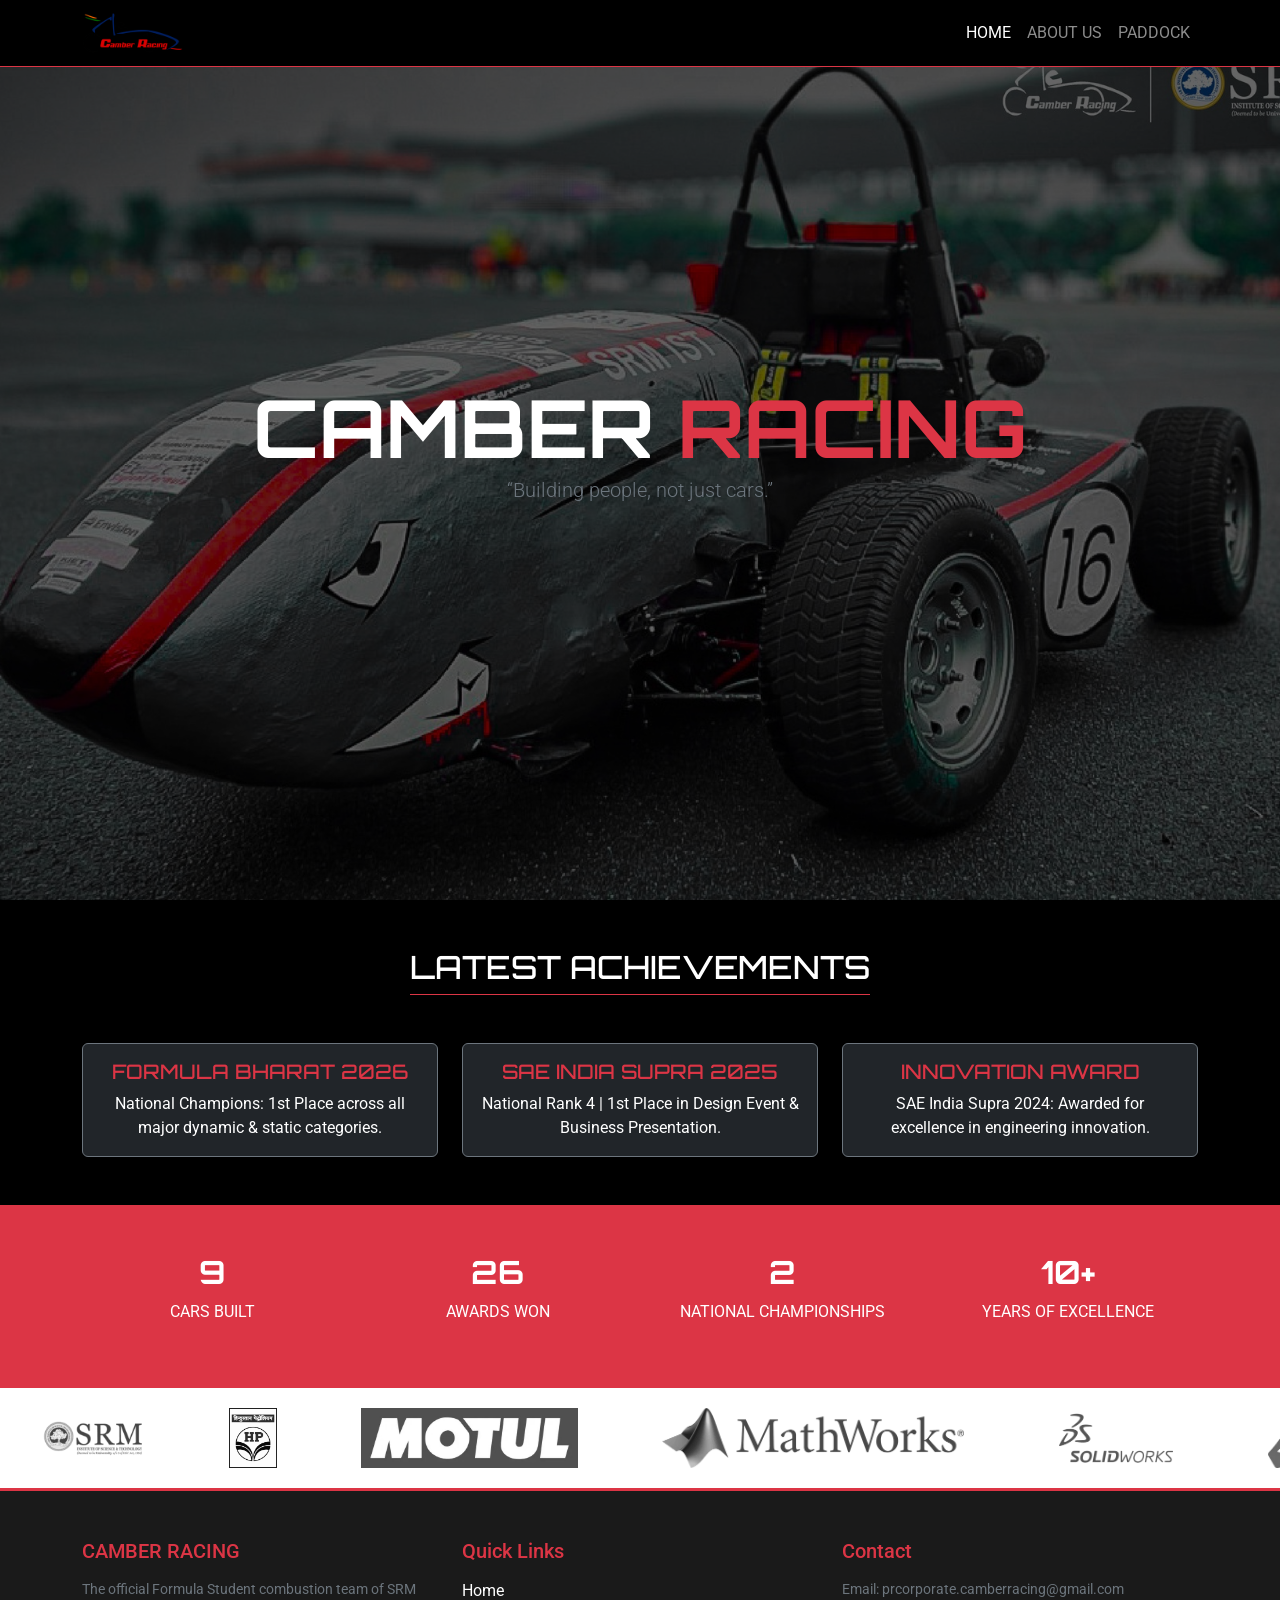
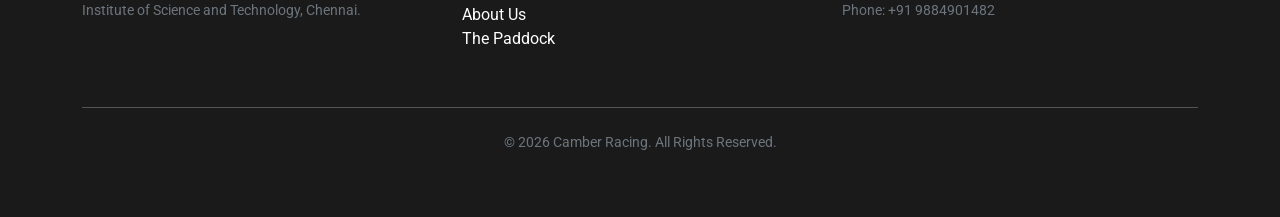
<file: index.html>
<!DOCTYPE html>
<html lang="en">
<head>
    <meta charset="UTF-8">
    <meta name="viewport" content="width=device-width, initial-scale=1.0">
    <title>Home | Camber Racing</title>
    <link href="https://cdn.jsdelivr.net/npm/bootstrap@5.3.2/dist/css/bootstrap.min.css" rel="stylesheet">
    <link href="https://fonts.googleapis.com/css2?family=Orbitron:wght@400;700&family=Roboto:wght@300;400;700&display=swap" rel="stylesheet">
    <link href=".\css\style.css" rel="stylesheet">
</head>
<body>
    <nav class="navbar navbar-expand-lg navbar-dark bg-black fixed-top border-bottom border-danger">
        <div class="container">
            <a class="navbar-brand" href="index.html">
                <img src=".\images\logo.png" alt="Camber Logo" height="40"> </a>
            <button class="navbar-toggler" type="button" data-bs-toggle="collapse" data-bs-target="#navbarNav">
                <span class="navbar-toggler-icon"></span>
            </button>
            <div class="collapse navbar-collapse" id="navbarNav">
                <ul class="navbar-nav ms-auto text-uppercase">
                    <li class="nav-item"><a class="nav-link active" href="index.html">Home</a></li>
                    <li class="nav-item"><a class="nav-link" href="about.html">About Us</a></li>
                    <li class="nav-item"><a class="nav-link" href="paddock.html">Paddock</a></li>
                </ul>
            </div>
        </div>
    </nav>
    <header class="hero-section">
        <div class="hero-overlay"></div>
        <div class="hero-content px-3">
            <h1 class="display-1 fw-bold mb-0">CAMBER <span class="camber-text-red">RACING</span></h1>
            <p class="lead italic text-secondary">“Building people, not just cars.”</p>
        </div>
    </header>

    <section class="py-5">
        <div class="container text-center">
            <h2 class="mb-5 border-bottom border-danger d-inline-block pb-2">Latest Achievements</h2>
            <div class="row g-4">
                <div class="col-md-4">
                    <div class="card bg-dark text-white border-secondary h-100">
                        <div class="card-body">
                            <h3 class="h5 text-danger">Formula Bharat 2026</h3>
                            <p class="card-text">National Champions: 1st Place across all major dynamic & static categories.</p>
                        </div>
                    </div>
                </div>
                <div class="col-md-4">
                    <div class="card bg-dark text-white border-secondary h-100">
                        <div class="card-body">
                            <h3 class="h5 text-danger">SAE India Supra 2025</h3>
                            <p class="card-text">National Rank 4 | 1st Place in Design Event & Business Presentation.</p>
                        </div>
                    </div>
                </div>
                <div class="col-md-4">
                    <div class="card bg-dark text-white border-secondary h-100">
                        <div class="card-body">
                            <h3 class="h5 text-danger">Innovation Award</h3>
                            <p class="card-text">SAE India Supra 2024: Awarded for excellence in engineering innovation.</p>
                        </div>
                    </div>
                </div>
            </div>
        </div>
    </section>

    <section class="py-5 bg-danger text-white">
        <div class="container">
            <div class="row text-center">
                <div class="col-6 col-md-3">
                    <h2 class="fw-bold">9</h2>
                    <p class="text-uppercase">Cars Built</p>
                </div>
                <div class="col-6 col-md-3">
                    <h2 class="fw-bold">26</h2>
                    <p class="text-uppercase">Awards Won</p>
                </div>
                <div class="col-6 col-md-3">
                    <h2 class="fw-bold">2</h2>
                    <p class="text-uppercase">National Championships</p>
                </div>
                <div class="col-6 col-md-3">
                    <h2 class="fw-bold">10+</h2>
                    <p class="text-uppercase">Years of Excellence</p>
                </div>
            </div>
        </div>
    </section>

    <div class="sponsor-slider">
        <div class="sponsor-track">
            <a href="https://srmist.edu.in"><img src="./images/SRMIST.png" alt="SRMIST"></a>
            <a href="https://www.hindustanpetroleum.com/"><img src="./images/HP.png" alt="Hindustan Petroleum"></a>
            <a href="https://www.motul.com/en-IN"><img src="./images/Motul.webp" alt="Motul"></a>
            <a href="https://in.mathworks.com/"><img src="./images/Mathworks.png" alt="MathWorks"></a>
            <a href="https://www.solidworks.com/"><img src="./images/Solidworks.png" alt="Solidworks"></a>
            <a href="https://altair.com/"><img src="./images/Altair.webp" alt="Altair"></a>
        </div>
    </div>

    <footer class="py-5">
        <div class="container">
            <div class="row">
                <div class="col-md-4 mb-4">
                    <h5 class="text-danger mb-3">CAMBER RACING</h5>
                    <p class="small text-secondary">The official Formula Student combustion team of SRM Institute of Science and Technology, Chennai.</p>
                </div>
                <div class="col-md-4 mb-4">
                    <h5 class="text-danger mb-3">Quick Links</h5>
                    <ul class="list-unstyled">
                        <li><a href="index.html" class="text-white text-decoration-none">Home</a></li>
                        <li><a href="about.html" class="text-white text-decoration-none">About Us</a></li>
                        <li><a href="paddock.html" class="text-white text-decoration-none">The Paddock</a></li>
                    </ul>
                </div>
                <div class="col-md-4 mb-4">
                    <h5 class="text-danger mb-3">Contact</h5>
                    <p class="small text-secondary m-0">Email: prcorporate.camberracing@gmail.com</p>
                    <p class="small text-secondary">Phone: +91 9884901482</p>
                </div>
            </div>
            <hr class="bg-secondary">
            <div class="text-center pt-2">
                <p class="small text-secondary">&copy; 2026 Camber Racing. All Rights Reserved.</p>
            </div>
        </div>
    </footer>

    <script src="https://cdn.jsdelivr.net/npm/bootstrap@5.3.2/dist/js/bootstrap.bundle.min.js"></script>
</body>
</html>
</file>
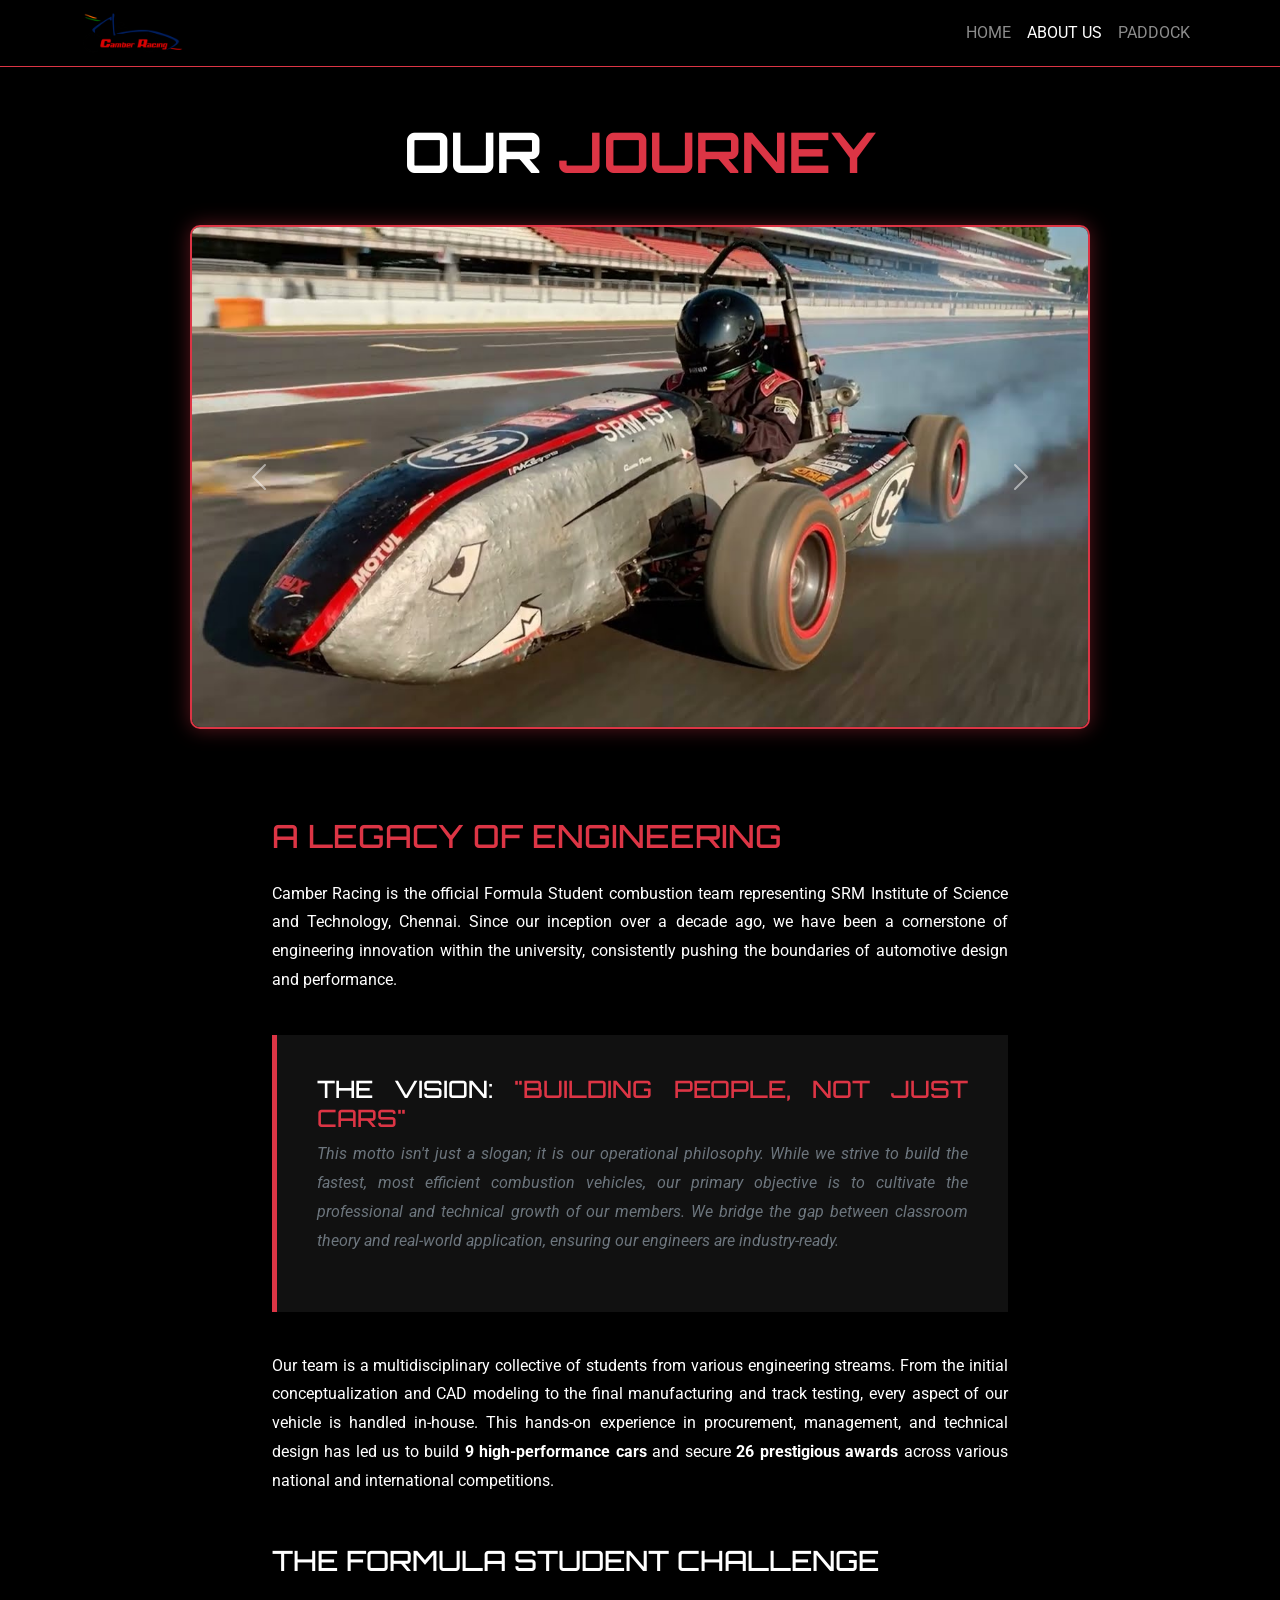
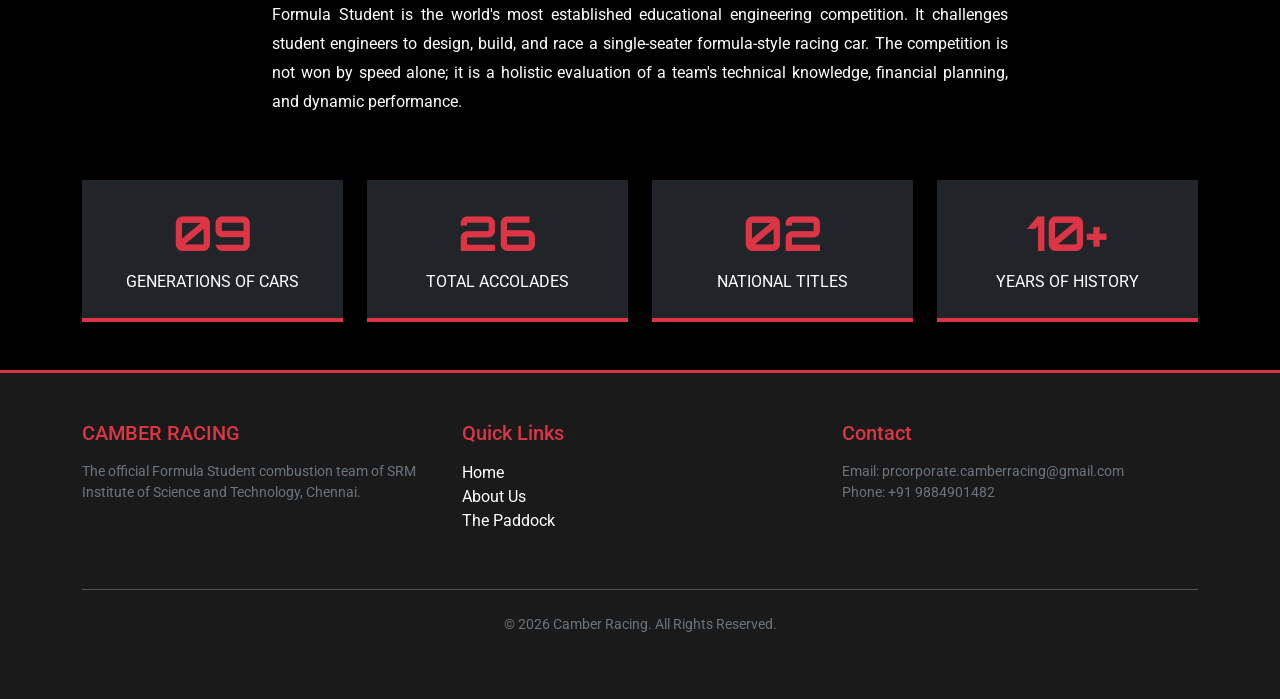
<file: about.html>
<!DOCTYPE html>
<html lang="en">
<head>
    <meta charset="UTF-8">
    <meta name="viewport" content="width=device-width, initial-scale=1.0">
    <title>About Us | Camber Racing</title>
    <link href="https://cdn.jsdelivr.net/npm/bootstrap@5.3.2/dist/css/bootstrap.min.css" rel="stylesheet">
    <link href="https://fonts.googleapis.com/css2?family=Orbitron:wght@400;700&family=Roboto:wght@300;400;700&display=swap" rel="stylesheet">
    <link href="./css/AboutStyle.css" rel="stylesheet">
</head>
<body>

    <nav class="navbar navbar-expand-lg navbar-dark bg-black fixed-top border-bottom border-danger">
        <div class="container">
            <a class="navbar-brand" href="index.html">
                <img src="./images/logo.png" alt="Camber Logo" height="40">
            </a>
            <button class="navbar-toggler" type="button" data-bs-toggle="collapse" data-bs-target="#navbarNav">
                <span class="navbar-toggler-icon"></span>
            </button>
            <div class="collapse navbar-collapse" id="navbarNav">
                <ul class="navbar-nav ms-auto text-uppercase">
                    <li class="nav-item"><a class="nav-link" href="index.html">Home</a></li>
                    <li class="nav-item"><a class="nav-link active" href="about.html">About Us</a></li>
                    <li class="nav-item"><a class="nav-link" href="paddock.html">Paddock</a></li>
                </ul>
            </div>
        </div>
    </nav>

    <section class="container mt-5">
        <h1 class="text-center display-4 fw-bold">OUR <span class="camber-text-red">JOURNEY</span></h1>
        
        <div id="aboutCarousel" class="carousel slide" data-bs-ride="carousel">
            <div class="carousel-inner">
                <div class="carousel-item active" data-bs-interval="3000">
                    <img src="./images/about1.jpg" class="d-block w-100" alt="Car Front">
                </div>
                <div class="carousel-item" data-bs-interval="3000">
                    <img src="./images/about2.avif" class="d-block w-100" alt="Formula Bharat">
                </div>
                <div class="carousel-item" data-bs-interval="3000">
                    <img src="./images/about3.avif" class="d-block w-100" alt="On Track">
                </div>
            </div>
            <button class="carousel-control-prev" type="button" data-bs-target="#aboutCarousel" data-bs-slide="prev">
                <span class="carousel-control-prev-icon"></span>
            </button>
            <button class="carousel-control-next" type="button" data-bs-target="#aboutCarousel" data-bs-slide="next">
                <span class="carousel-control-next-icon"></span>
            </button>
        </div>
    </section>

    <section class="container py-5 content-section">
        <div class="row">
            <div class="col-lg-8 mx-auto">
                <h2 class="camber-text-red mb-4">A Legacy of Engineering</h2>
                <p>
                    Camber Racing is the official Formula Student combustion team representing SRM Institute of Science and 
                    Technology, Chennai. Since our inception over a decade ago, we have been a cornerstone of engineering 
                    innovation within the university, consistently pushing the boundaries of automotive design and performance. 
                </p>
                
                <div class="mission-box">
                    <h3 class="h4 text-white">The Vision: <span class="camber-text-red">"Building People, Not Just Cars"</span></h3>
                    <p class="fst-italic text-secondary">
                        This motto isn't just a slogan; it is our operational philosophy. While we strive to build the fastest, 
                        most efficient combustion vehicles, our primary objective is to cultivate the professional and technical 
                        growth of our members. We bridge the gap between classroom theory and real-world application, ensuring 
                        our engineers are industry-ready.
                    </p>
                </div>

                <p>
                    Our team is a multidisciplinary collective of students from various engineering streams. From the initial 
                    conceptualization and CAD modeling to the final manufacturing and track testing, every aspect of our vehicle 
                    is handled in-house. This hands-on experience in procurement, management, and technical design has led us to 
                    build <strong>9 high-performance cars</strong> and secure <strong>26 prestigious awards</strong> across 
                    various national and international competitions.
                </p>

                <h3 class="mt-5 mb-4">The Formula Student Challenge</h3>
                <p>
                    Formula Student is the world's most established educational engineering competition. It challenges student 
                    engineers to design, build, and race a single-seater formula-style racing car. The competition is not won 
                    by speed alone; it is a holistic evaluation of a team's technical knowledge, financial planning, and 
                    dynamic performance.
                </p>
            </div>
        </div>
    </section>

    <section class="container pb-5">
        <div class="row g-4 text-center">
            <div class="col-md-3">
                <div class="p-4 bg-dark border-bottom border-danger border-4">
                    <h2 class="display-5 fw-bold text-danger">09</h2>
                    <p class="text-uppercase mb-0">Generations of Cars</p>
                </div>
            </div>
            <div class="col-md-3">
                <div class="p-4 bg-dark border-bottom border-danger border-4">
                    <h2 class="display-5 fw-bold text-danger">26</h2>
                    <p class="text-uppercase mb-0">Total Accolades</p>
                </div>
            </div>
            <div class="col-md-3">
                <div class="p-4 bg-dark border-bottom border-danger border-4">
                    <h2 class="display-5 fw-bold text-danger">02</h2>
                    <p class="text-uppercase mb-0">National Titles</p>
                </div>
            </div>
            <div class="col-md-3">
                <div class="p-4 bg-dark border-bottom border-danger border-4">
                    <h2 class="display-5 fw-bold text-danger">10+</h2>
                    <p class="text-uppercase mb-0">Years of History</p>
                </div>
            </div>
        </div>
    </section>

    <footer class="py-5">
        <div class="container">
            <div class="row">
                <div class="col-md-4 mb-4">
                    <h5 class="text-danger mb-3">CAMBER RACING</h5>
                    <p class="small text-secondary">The official Formula Student combustion team of SRM Institute of Science and Technology, Chennai.</p>
                </div>
                <div class="col-md-4 mb-4">
                    <h5 class="text-danger mb-3">Quick Links</h5>
                    <ul class="list-unstyled">
                        <li><a href="index.html" class="text-white text-decoration-none">Home</a></li>
                        <li><a href="about.html" class="text-white text-decoration-none">About Us</a></li>
                        <li><a href="paddock.html" class="text-white text-decoration-none">The Paddock</a></li>
                    </ul>
                </div>
                <div class="col-md-4 mb-4">
                    <h5 class="text-danger mb-3">Contact</h5>
                    <p class="small text-secondary m-0">Email: prcorporate.camberracing@gmail.com</p>
                    <p class="small text-secondary">Phone: +91 9884901482</p>
                </div>
            </div>
            <hr class="bg-secondary">
            <div class="text-center pt-2">
                <p class="small text-secondary">&copy; 2026 Camber Racing. All Rights Reserved.</p>
            </div>
        </div>
    </footer>

    <script src="https://cdn.jsdelivr.net/npm/bootstrap@5.3.2/dist/js/bootstrap.bundle.min.js"></script>
</body>
</html>
</file>
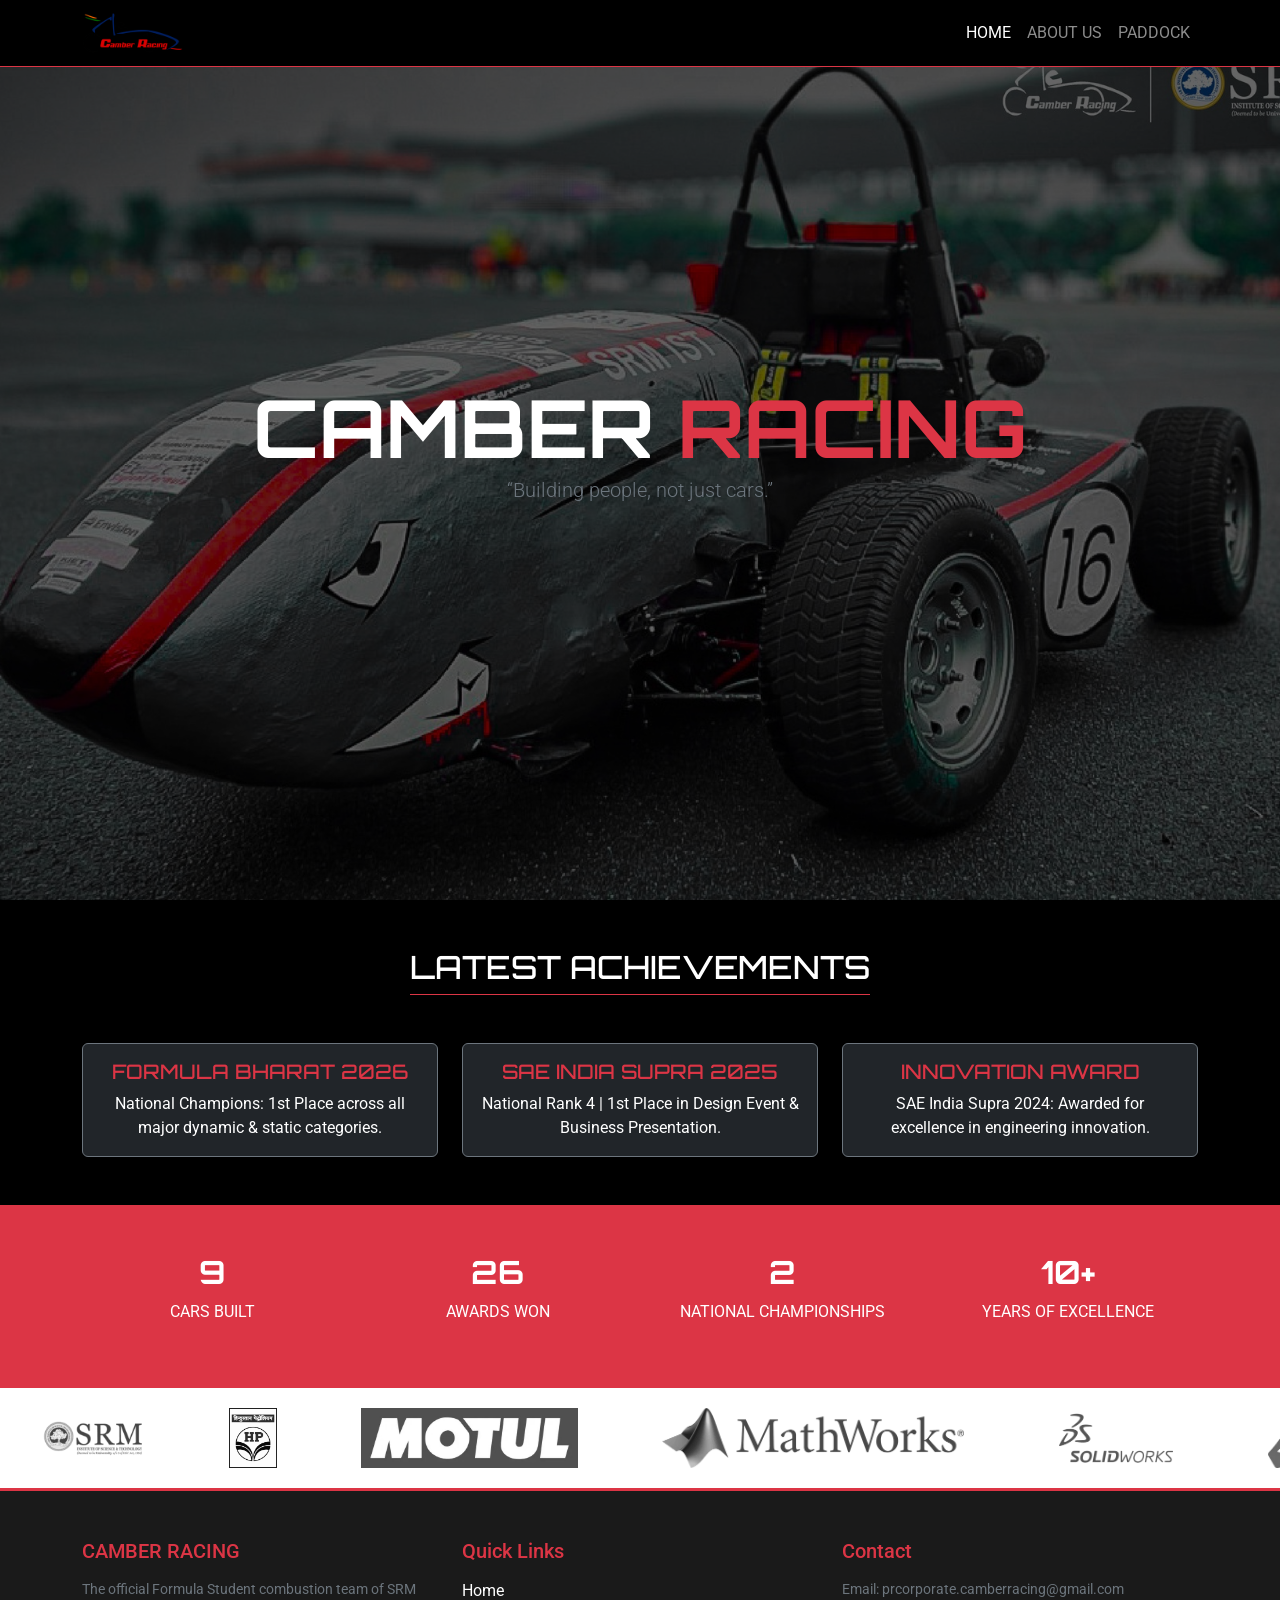
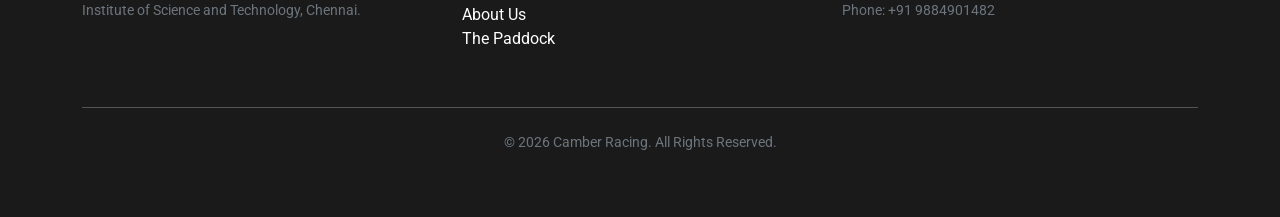
<file: landing.html>
<!DOCTYPE html>
<html lang="en">
<head>
    <meta charset="UTF-8">
    <meta name="viewport" content="width=device-width, initial-scale=1.0">
    <title>Home | Camber Racing</title>
    <link href="https://cdn.jsdelivr.net/npm/bootstrap@5.3.2/dist/css/bootstrap.min.css" rel="stylesheet">
    <link href="https://fonts.googleapis.com/css2?family=Orbitron:wght@400;700&family=Roboto:wght@300;400;700&display=swap" rel="stylesheet">
    <link href=".\css\style.css" rel="stylesheet">
</head>
<body>
    <nav class="navbar navbar-expand-lg navbar-dark bg-black fixed-top border-bottom border-danger">
        <div class="container">
            <a class="navbar-brand" href="index.html">
                <img src=".\images\logo.png" alt="Camber Logo" height="40"> </a>
            <button class="navbar-toggler" type="button" data-bs-toggle="collapse" data-bs-target="#navbarNav">
                <span class="navbar-toggler-icon"></span>
            </button>
            <div class="collapse navbar-collapse" id="navbarNav">
                <ul class="navbar-nav ms-auto text-uppercase">
                    <li class="nav-item"><a class="nav-link active" href="landing.html">Home</a></li>
                    <li class="nav-item"><a class="nav-link" href="about.html">About Us</a></li>
                    <li class="nav-item"><a class="nav-link" href="paddock.html">Paddock</a></li>
                </ul>
            </div>
        </div>
    </nav>
    <header class="hero-section">
        <div class="hero-overlay"></div>
        <div class="hero-content px-3">
            <h1 class="display-1 fw-bold mb-0">CAMBER <span class="camber-text-red">RACING</span></h1>
            <p class="lead italic text-secondary">“Building people, not just cars.”</p>
        </div>
    </header>

    <section class="py-5">
        <div class="container text-center">
            <h2 class="mb-5 border-bottom border-danger d-inline-block pb-2">Latest Achievements</h2>
            <div class="row g-4">
                <div class="col-md-4">
                    <div class="card bg-dark text-white border-secondary h-100">
                        <div class="card-body">
                            <h3 class="h5 text-danger">Formula Bharat 2026</h3>
                            <p class="card-text">National Champions: 1st Place across all major dynamic & static categories.</p>
                        </div>
                    </div>
                </div>
                <div class="col-md-4">
                    <div class="card bg-dark text-white border-secondary h-100">
                        <div class="card-body">
                            <h3 class="h5 text-danger">SAE India Supra 2025</h3>
                            <p class="card-text">National Rank 4 | 1st Place in Design Event & Business Presentation.</p>
                        </div>
                    </div>
                </div>
                <div class="col-md-4">
                    <div class="card bg-dark text-white border-secondary h-100">
                        <div class="card-body">
                            <h3 class="h5 text-danger">Innovation Award</h3>
                            <p class="card-text">SAE India Supra 2024: Awarded for excellence in engineering innovation.</p>
                        </div>
                    </div>
                </div>
            </div>
        </div>
    </section>

    <section class="py-5 bg-danger text-white">
        <div class="container">
            <div class="row text-center">
                <div class="col-6 col-md-3">
                    <h2 class="fw-bold">9</h2>
                    <p class="text-uppercase">Cars Built</p>
                </div>
                <div class="col-6 col-md-3">
                    <h2 class="fw-bold">26</h2>
                    <p class="text-uppercase">Awards Won</p>
                </div>
                <div class="col-6 col-md-3">
                    <h2 class="fw-bold">2</h2>
                    <p class="text-uppercase">National Championships</p>
                </div>
                <div class="col-6 col-md-3">
                    <h2 class="fw-bold">10+</h2>
                    <p class="text-uppercase">Years of Excellence</p>
                </div>
            </div>
        </div>
    </section>

    <div class="sponsor-slider">
        <div class="sponsor-track">
            <a href="https://srmist.edu.in"><img src="./images/SRMIST.png" alt="SRMIST"></a>
            <a href="https://www.hindustanpetroleum.com/"><img src="./images/HP.png" alt="Hindustan Petroleum"></a>
            <a href="https://www.motul.com/en-IN"><img src="./images/Motul.webp" alt="Motul"></a>
            <a href="https://in.mathworks.com/"><img src="./images/Mathworks.png" alt="MathWorks"></a>
            <a href="https://www.solidworks.com/"><img src="./images/Solidworks.png" alt="Solidworks"></a>
            <a href="https://altair.com/"><img src="./images/Altair.webp" alt="Altair"></a>
        </div>
    </div>

    <footer class="py-5">
        <div class="container">
            <div class="row">
                <div class="col-md-4 mb-4">
                    <h5 class="text-danger mb-3">CAMBER RACING</h5>
                    <p class="small text-secondary">The official Formula Student combustion team of SRM Institute of Science and Technology, Chennai.</p>
                </div>
                <div class="col-md-4 mb-4">
                    <h5 class="text-danger mb-3">Quick Links</h5>
                    <ul class="list-unstyled">
                        <li><a href="landing.html" class="text-white text-decoration-none">Home</a></li>
                        <li><a href="about.html" class="text-white text-decoration-none">About Us</a></li>
                        <li><a href="paddock.html" class="text-white text-decoration-none">The Paddock</a></li>
                    </ul>
                </div>
                <div class="col-md-4 mb-4">
                    <h5 class="text-danger mb-3">Contact</h5>
                    <p class="small text-secondary m-0">Email: prcorporate.camberracing@gmail.com</p>
                    <p class="small text-secondary">Phone: +91 9884901482</p>
                </div>
            </div>
            <hr class="bg-secondary">
            <div class="text-center pt-2">
                <p class="small text-secondary">&copy; 2026 Camber Racing. All Rights Reserved.</p>
            </div>
        </div>
    </footer>

    <script src="https://cdn.jsdelivr.net/npm/bootstrap@5.3.2/dist/js/bootstrap.bundle.min.js"></script>
</body>
</html>
</file>
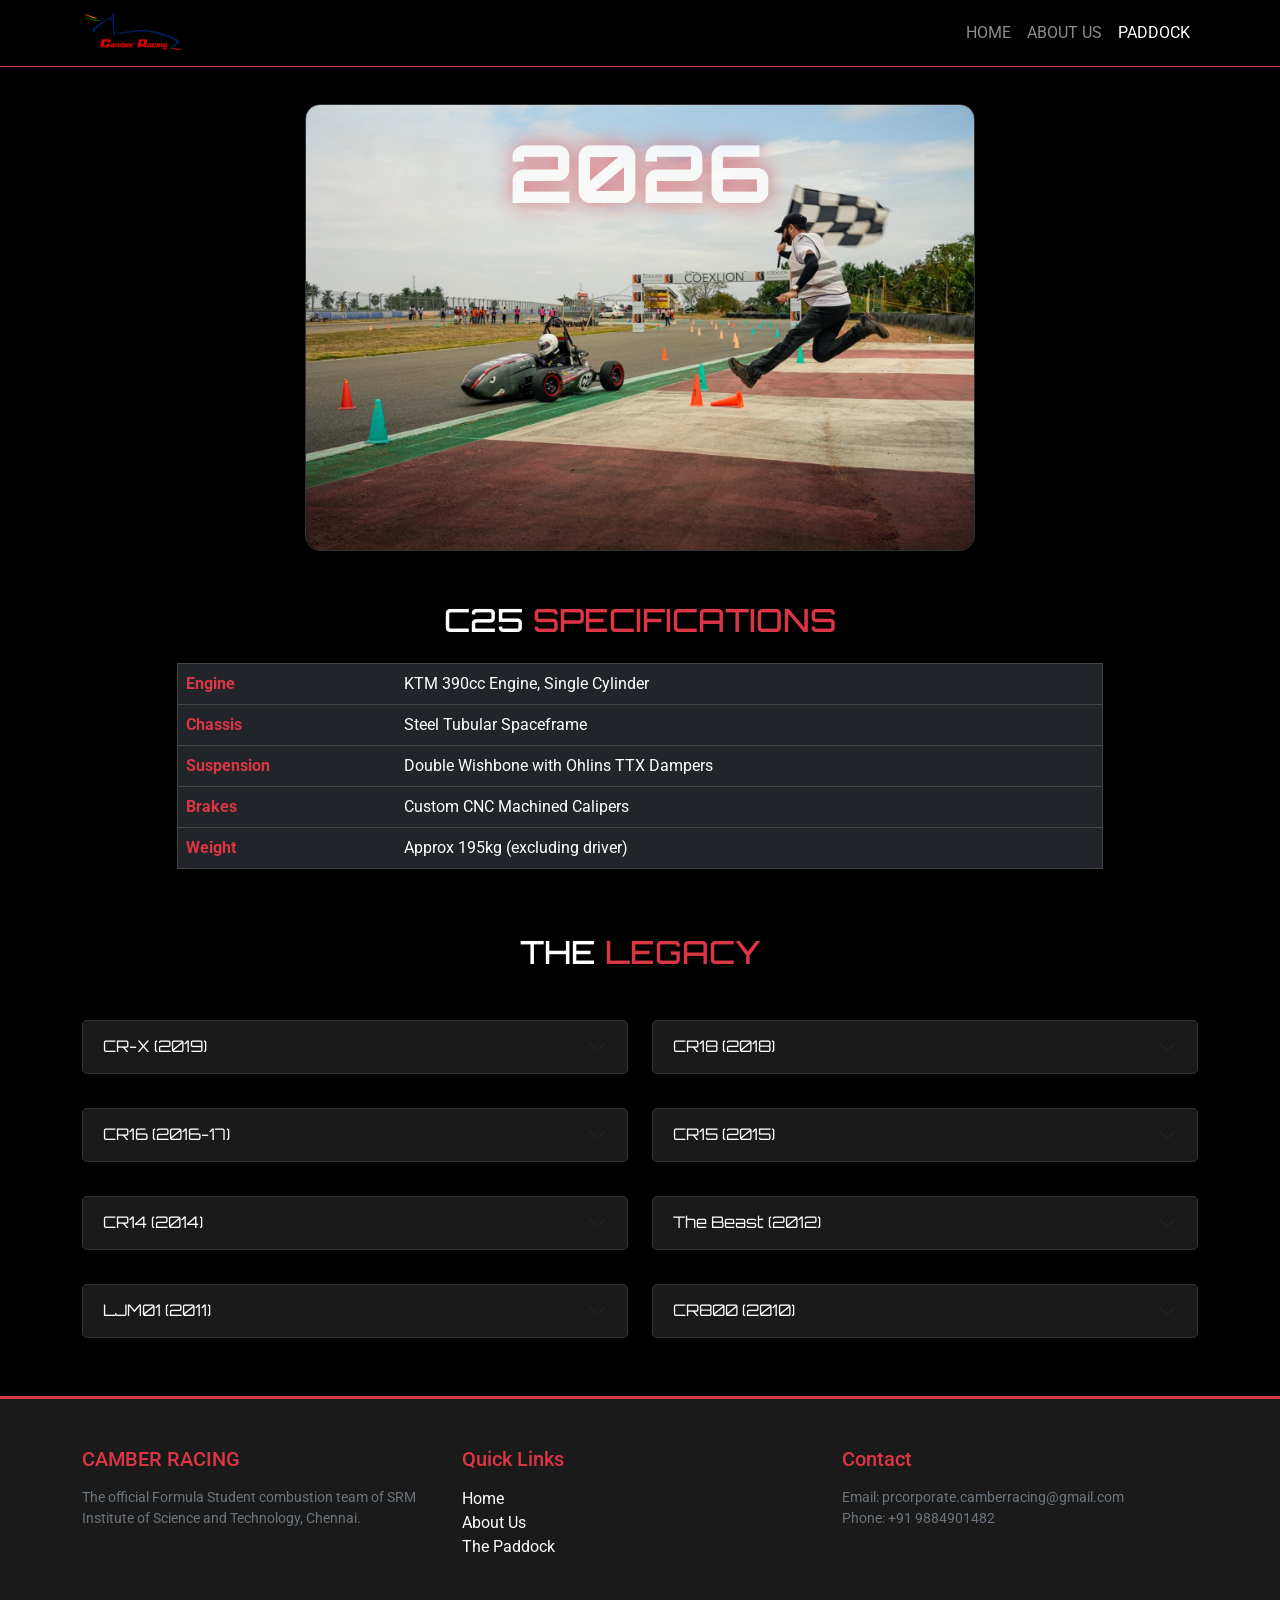
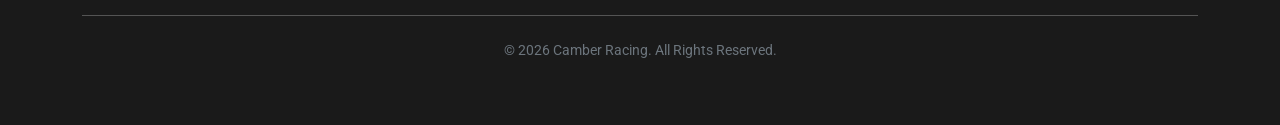
<file: paddock.html>
<!DOCTYPE html>
<html lang="en">
<head>
    <meta charset="UTF-8">
    <meta name="viewport" content="width=device-width, initial-scale=1.0">
    <title>The Paddock | Camber Racing</title>
    <link href="https://cdn.jsdelivr.net/npm/bootstrap@5.3.2/dist/css/bootstrap.min.css" rel="stylesheet">
    <link href="https://fonts.googleapis.com/css2?family=Orbitron:wght@400;700&family=Roboto:wght@300;400;700&display=swap" rel="stylesheet">
    <link href="./css/PaddockStyle.css" rel="stylesheet">
</head>
<body>

    <nav class="navbar navbar-expand-lg navbar-dark bg-black fixed-top border-bottom border-danger">
        <div class="container">
            <a class="navbar-brand" href="index.html">
                <img src="./images/logo.png" alt="Camber Logo" height="40">
            </a>
            <button class="navbar-toggler" type="button" data-bs-toggle="collapse" data-bs-target="#navbarNav">
                <span class="navbar-toggler-icon"></span>
            </button>
            <div class="collapse navbar-collapse" id="navbarNav">
                <ul class="navbar-nav ms-auto text-uppercase">
                    <li class="nav-item"><a class="nav-link" href="index.html">Home</a></li>
                    <li class="nav-item"><a class="nav-link" href="about.html">About Us</a></li>
                    <li class="nav-item"><a class="nav-link active" href="paddock.html">Paddock</a></li>
                </ul>
            </div>
        </div>
    </nav>

    <section class="container mt-4">
        <div class="highlight-container">
            <h1 class="highlight-title">2026</h1>
            <img src="./images/2026.jpg" alt="CR26 Car" class="highlight-img"> </div>

        <div class="row mt-4">
            <div class="col-lg-10 mx-auto">
                <h2 class="text-center mb-4">C25 <span class="camber-text-red">Specifications</span></h2>
                <div class="table-responsive">
                    <table class="table table-dark table-hover spec-table">
                        <tbody>
                            <tr><th class="text-danger">Engine</th><td>KTM 390cc Engine, Single Cylinder</td></tr>
                            <tr><th class="text-danger">Chassis</th><td>Steel Tubular Spaceframe</td></tr>
                            <tr><th class="text-danger">Suspension</th><td>Double Wishbone with Ohlins TTX Dampers</td></tr>
                            <tr><th class="text-danger">Brakes</th><td>Custom CNC Machined Calipers</td></tr>
                            <tr><th class="text-danger">Weight</th><td>Approx 195kg (excluding driver)</td></tr>
                        </tbody>
                    </table>
                </div>
            </div>
        </div>
    </section>

    <section class="container py-5">
        <h2 class="text-center mb-5">THE <span class="camber-text-red">LEGACY</span></h2>
        
        <div class="row row-cols-1 row-cols-md-2 g-4">
            
            <div class="col">
                <div class="accordion" id="accCR-X">
                    <div class="accordion-item">
                        <h2 class="accordion-header">
                            <button class="accordion-button collapsed" type="button" data-bs-toggle="collapse" data-bs-target="#collapseCR-X">
                                CR-X (2019)
                            </button>
                        </h2>
                        <div id="collapseCR-X" class="accordion-collapse collapse" data-bs-parent="#accCR-X">
                            <div class="accordion-body">
                                <img src="./images/2019.jpg" class="car-thumb" alt="CR-X">
                                <p class="small text-secondary">The 10th edition of team saw the built of a masterpiece namely 'CR-X'. It was 
                                    not only one of the lightest cars in the event but also fastest among the 'single cylinder' engines. 
                                    The team clocked one of the best acceleration times, 5.038 seconds at Formula Bharat 2019.</p>
                            </div>
                        </div>
                    </div>
                </div>
            </div>

            <div class="col">
                <div class="accordion" id="accCR18">
                    <div class="accordion-item">
                        <h2 class="accordion-header">
                            <button class="accordion-button collapsed" type="button" data-bs-toggle="collapse" data-bs-target="#collapseCR18">
                                CR18 (2018)
                            </button>
                        </h2>
                        <div id="collapseCR18" class="accordion-collapse collapse" data-bs-parent="#accCR18">
                            <div class="accordion-body">
                                <img src="./images/2018.jpg" class="car-thumb" alt="CR18">
                                <p class="small text-secondary">CR-18 was built upon the idea of performance and speed and was the team's 
                                    first turbo charged car. The car also featured a fully in house manufactured Aero kit. It was the 
                                    fastest car at Supra 18, clocking 5.4 seconds in the acceleration event.</p>
                            </div>
                        </div>
                    </div>
                </div>
            </div>

            <div class="col">
                <div class="accordion" id="accCR16">
                    <div class="accordion-item">
                        <h2 class="accordion-header">
                            <button class="accordion-button collapsed" type="button" data-bs-toggle="collapse" data-bs-target="#collapseCR16">
                                CR16 (2016-17)
                            </button>
                        </h2>
                        <div id="collapseCR16" class="accordion-collapse collapse" data-bs-parent="#accCR16">
                            <div class="accordion-body">
                                <img src="./images/2016.jpg" class="car-thumb" alt="CR16">
                                <p class="small text-secondary">Having participated in FSG 15, the team went all out to put their learnings to 
                                    practice. CR-16 was a major step up from the previous cars, with both its performance and stunning looks. 
                                    Weighing in at 195kgs, this car was also equipped with the team's first Aero kit.</p>
                            </div>
                        </div>
                    </div>
                </div>
            </div>

            <div class="col">
                <div class="accordion" id="accCR15">
                    <div class="accordion-item">
                        <h2 class="accordion-header">
                            <button class="accordion-button collapsed" type="button" data-bs-toggle="collapse" data-bs-target="#collapseCR15">
                                CR15 (2015)
                            </button>
                        </h2>
                        <div id="collapseCR15" class="accordion-collapse collapse" data-bs-parent="#accCR15">
                            <div class="accordion-body">
                                <img src="./images/2015.jpg" class="car-thumb" alt="CR15">
                                <p class="small text-secondary">Designed for the 2015-2016 season, this masterpiece showed its mettle in Formula 
                                    Student Germany 2015 by being the only Indian team on track for the dynamic events. This vehicle had also 
                                    bagged the runner up spot in Formula Student India in 2016.</p>
                            </div>
                        </div>
                    </div>
                </div>
            </div>

            <div class="col">
                <div class="accordion" id="accCR14">
                    <div class="accordion-item">
                        <h2 class="accordion-header">
                            <button class="accordion-button collapsed" type="button" data-bs-toggle="collapse" data-bs-target="#collapseCR14">
                                CR14 (2014)
                            </button>
                        </h2>
                        <div id="collapseCR14" class="accordion-collapse collapse" data-bs-parent="#accCR14">
                            <div class="accordion-body">
                                <img src="./images/2014.jpg" class="car-thumb" alt="CR14">
                                <p class="small text-secondary">The learning from the Beast were carried forward to our next vehicle, the CR14. 
                                    With a major change in the powertrain of the vehicle shifting from 800cc to a 610cc engine capacity limit, 
                                    the main target to make a light and compact vehicle with a high power to weight ratio was achieved in the 
                                    CR14. The team, for the first time incorporated the use of Carbon fibre in the vehicle as one of the measures 
                                    to reduce the weight of the vehicle. The CR14 was a major step forward for the team after the Beast.</p>
                            </div>
                        </div>
                    </div>
                </div>
            </div>

            <div class="col">
                <div class="accordion" id="accBeast">
                    <div class="accordion-item">
                        <h2 class="accordion-header">
                            <button class="accordion-button collapsed" type="button" data-bs-toggle="collapse" data-bs-target="#collapseBeast">
                                The Beast (2012)
                            </button>
                        </h2>
                        <div id="collapseBeast" class="accordion-collapse collapse" data-bs-parent="#accBeast">
                            <div class="accordion-body">
                                <img src="./images/2012.jpg" class="car-thumb" alt="The Beast">
                                <p class="small text-secondary">With our first outing done, and setting our eyes at the Championship of the coming 
                                    season, we started off, determined to bounce back. And thus came into existence, our next car, redefining 
                                    performance and perfection- The BEAST! With a detailed review of the errors committed on the last car, the 
                                    design team made a comprehensive effort, modelling and assembling even the most intricate components resulting 
                                    in the most effective and frugal designs. Once the designs were frozen, the fabrication team took charge and 
                                    delivered an accurate car, completely in agreement with our designs. The extra effort, put in, focusing on the 
                                    body works was highly fruitful resulting in the addition of an elegant style quotient to the aesthetics. With 
                                    a mix of speed, power, stability and reliability, the nick name -The BEAST -was justified. This polar white 
                                    race vehicle impressed everyone at the event with its amazing performance and the results do the talking.</p>
                            </div>
                        </div>
                    </div>
                </div>
            </div>

            <div class="col">
                <div class="accordion" id="accLJM01">
                    <div class="accordion-item">
                        <h2 class="accordion-header">
                            <button class="accordion-button collapsed" type="button" data-bs-toggle="collapse" data-bs-target="#collapseLJM01">
                                LJM01 (2011)
                            </button>
                        </h2>
                        <div id="collapseLJM01" class="accordion-collapse collapse" data-bs-parent="#accLJM01">
                            <div class="accordion-body">
                                <img src="./images/2011.jpg" class="car-thumb" alt="LJM01">
                                <p class="small text-secondary">LJM01 was the successor for the first car and prototype CR800. If CR800 meant 
                                    embarking upon the way of professionalism and success, LJM01 was surely an important future for achieving this 
                                    feat. It is a prized possession of our team as each and every inch of the car was made to near to perfection on 
                                    a very tight schedule. The design departments fastidious approach allowed the team to come up with new or more 
                                    innovative and alternative ways to manufacture and build the car from scratch rather than connecting the 
                                    shortcoming observed in the CR800. The car had outdone a lot of the other teams in the racing season for 
                                    2011 for SUPRASAE. The marketing efforts that we put in for the season also meant that we were one of the best 
                                    branded teams at the competition.</p>
                            </div>
                        </div>
                    </div>
                </div>
            </div>

            <div class="col">
                <div class="accordion" id="accCR800">
                    <div class="accordion-item">
                        <h2 class="accordion-header">
                            <button class="accordion-button collapsed" type="button" data-bs-toggle="collapse" data-bs-target="#collapseCR800">
                                CR800 (2010)
                            </button>
                        </h2>
                        <div id="collapseCR800" class="accordion-collapse collapse" data-bs-parent="#accCR800">
                            <div class="accordion-body">
                                <img src="./images/2010.jpg" class="car-thumb" alt="CR800">
                                <p class="small text-secondary">Since we had no earlier experience of manufacturing a race car, we first decided to 
                                    get that out of the way by coming up with a prototype vehicle. We wanted to avoid the situation of turning up 
                                    at the competition with the first car we collectively built. Thus came into existence the CR800, our first 
                                    prototype. This was a car which was built from whatever scrap material we could find in and around the 
                                    University. The team went down to brass tacks and we entered the vast ocean that is motorsport engineering! The 
                                    CR800 was the first big success we had and we unveiled it publically at SRM University's biggest national 
                                    cultural fest 'Milan 2011' in March in front of 2000+ people. We generated a lot of interest during this event 
                                    post the launch.</p>
                            </div>
                        </div>
                    </div>
                </div>
            </div>

        </div>
    </section>

    <footer class="py-5">
        <div class="container">
            <div class="row">
                <div class="col-md-4 mb-4">
                    <h5 class="text-danger mb-3">CAMBER RACING</h5>
                    <p class="small text-secondary">The official Formula Student combustion team of SRM Institute of Science and Technology, Chennai.</p>
                </div>
                <div class="col-md-4 mb-4">
                    <h5 class="text-danger mb-3">Quick Links</h5>
                    <ul class="list-unstyled">
                        <li><a href="index.html" class="text-white text-decoration-none">Home</a></li>
                        <li><a href="about.html" class="text-white text-decoration-none">About Us</a></li>
                        <li><a href="paddock.html" class="text-white text-decoration-none">The Paddock</a></li>
                    </ul>
                </div>
                <div class="col-md-4 mb-4">
                    <h5 class="text-danger mb-3">Contact</h5>
                    <p class="small text-secondary m-0">Email: prcorporate.camberracing@gmail.com</p>
                    <p class="small text-secondary">Phone: +91 9884901482</p>
                </div>
            </div>
            <hr class="bg-secondary">
            <div class="text-center pt-2">
                <p class="small text-secondary">&copy; 2026 Camber Racing. All Rights Reserved.</p>
            </div>
        </div>
    </footer>

    <script src="https://cdn.jsdelivr.net/npm/bootstrap@5.3.2/dist/js/bootstrap.bundle.min.js"></script>
</body>
</html>
</file>
<file: css/AboutStyle.css>
:root {
    --camber-red: #dc3545;
    --camber-black: #000000;
    --camber-gray: #111111;
}

body {
    font-family: 'Roboto', sans-serif;
    background-color: var(--camber-black);
    color: white;
    padding-top: 70px;
}

h1, h2, h3, .navbar-brand {
    font-family: 'Orbitron', sans-serif;
    text-transform: uppercase;
}

.camber-text-red { 
    color: var(--camber-red); 
}

#aboutCarousel {
    max-width: 900px;
    margin: 40px auto;
    border: 2px solid var(--camber-red);
    border-radius: 10px;
    overflow: hidden;
    box-shadow: 0px 0px 20px rgba(220, 53, 69, 0.4);
}

.carousel-item img {
    height: 500px;
    object-fit: cover;
}

.content-section {
    line-height: 1.8;
    text-align: justify;
}

.mission-box {
    background-color: var(--camber-gray);
    border-left: 5px solid var(--camber-red);
    padding: 40px;
    margin: 40px 0;
}

footer { 
    background-color: #1a1a1a; 
    border-top: 3px solid var(--camber-red); 
}
</file>
<file: css/PaddockStyle.css>
:root {
    --camber-red: #dc3545;
    --camber-black: #000000;
    --camber-gray: #111111;
}

body {
    font-family: 'Roboto', sans-serif;
    background-color: var(--camber-black);
    color: white;
    padding-top: 80px;
}

h1, h2, h3, h4, .navbar-brand {
    font-family: 'Orbitron', sans-serif;
    text-transform: uppercase;
}

.camber-text-red { 
    color: var(--camber-red); 
}

.highlight-container {
    position: relative;
    text-align: center;
    margin-bottom: 50px;
}

.highlight-title {
    position: absolute;
    top: 20px;
    left: 50%;
    transform: translateX(-50%);
    font-size: 5rem;
    font-weight: 800;
    opacity: 0.8;
    color: white;
    z-index: 1;
    text-shadow: 0 0 20px rgba(220, 53, 69, 0.8);
}

.highlight-img {
    max-width: 60%;
    height: auto;
    border-radius: 15px;
    border: 1px solid #333;
}

.spec-table {
    background-color: var(--camber-gray);
    border: 1px solid #444;
}

.accordion-button {
    background-color: #1a1a1a !important;
    color: white !important;
    border: 1px solid #333 !important;
}

.accordion-button:not(.collapsed) {
    background-color: var(--camber-red) !important;
    color: white !important;
}

.accordion-item {
    background-color: black !important;
    border: none !important;
    margin-bottom: 10px;
}

.car-thumb {
    width: 100%;
    border-radius: 5px;
    margin-bottom: 15px;
}

footer { 
    background-color: #1a1a1a; 
    border-top: 3px solid var(--camber-red); 
}
</file>
